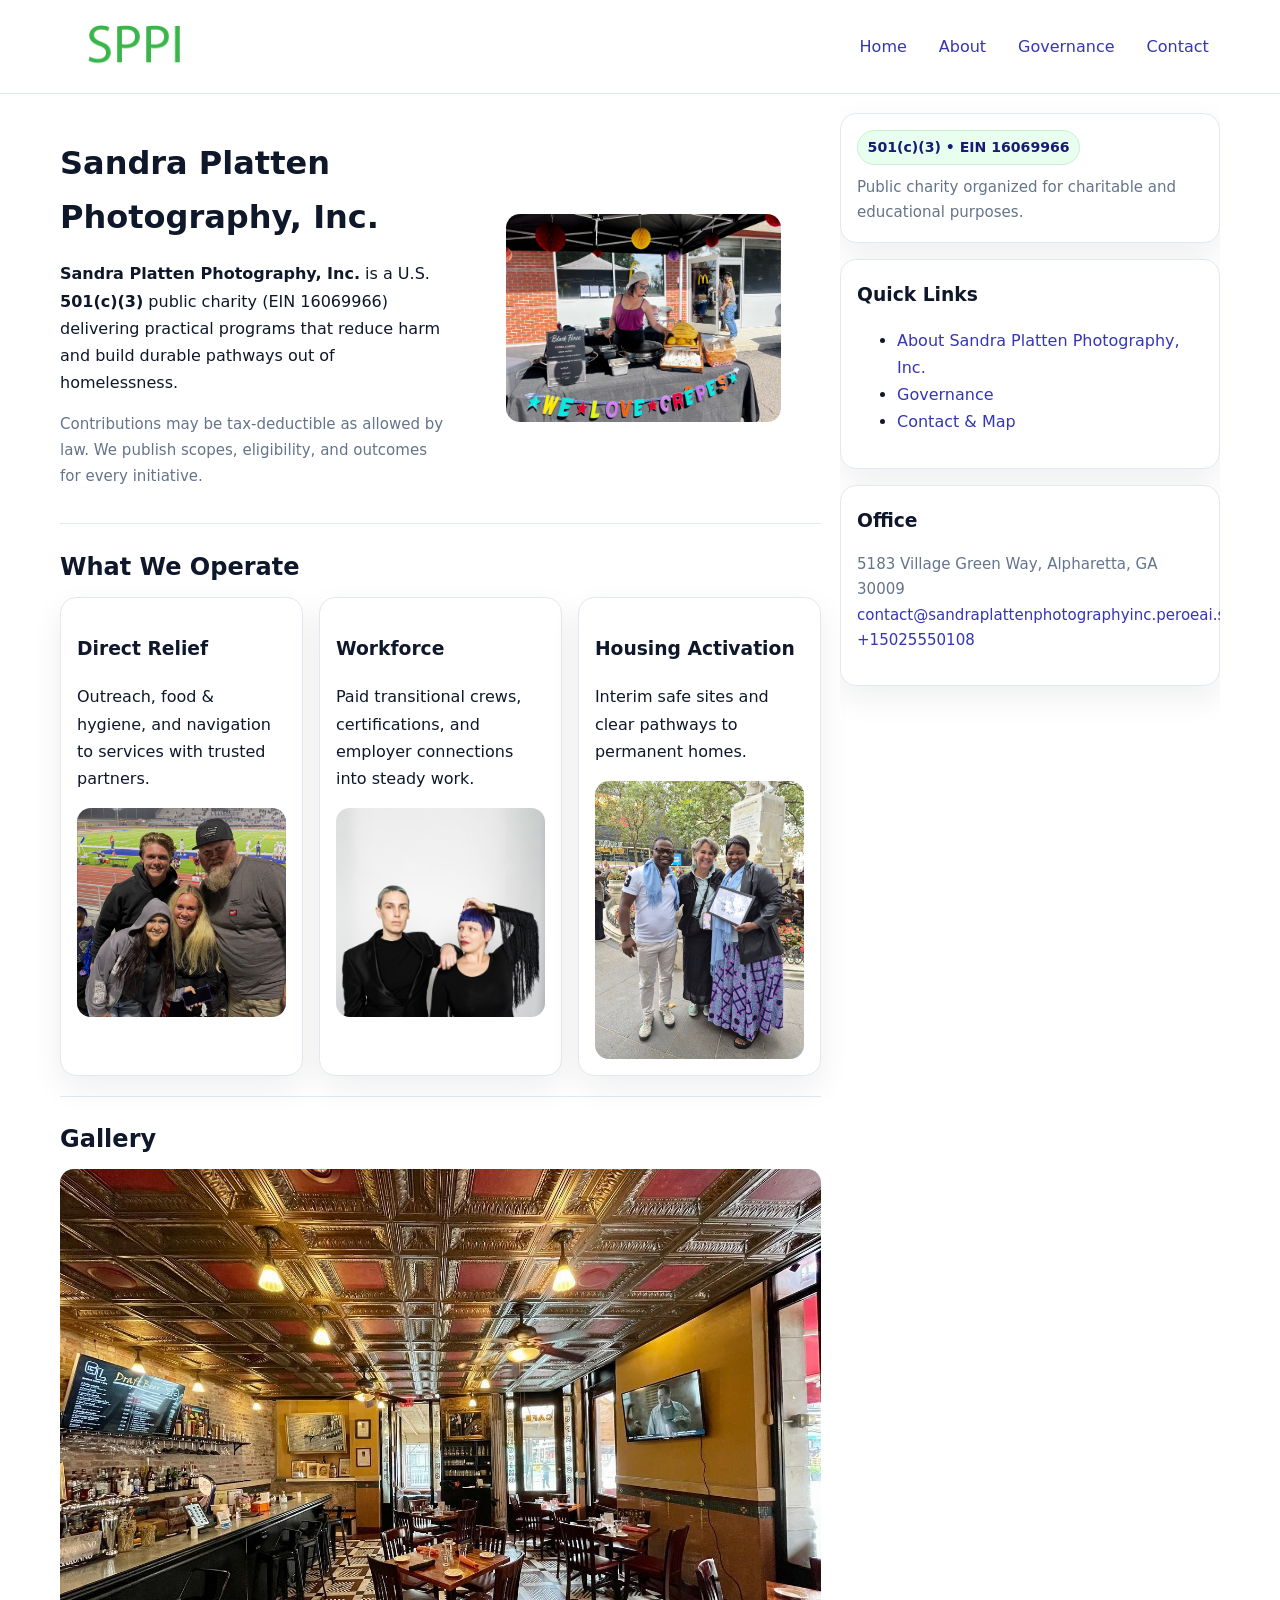
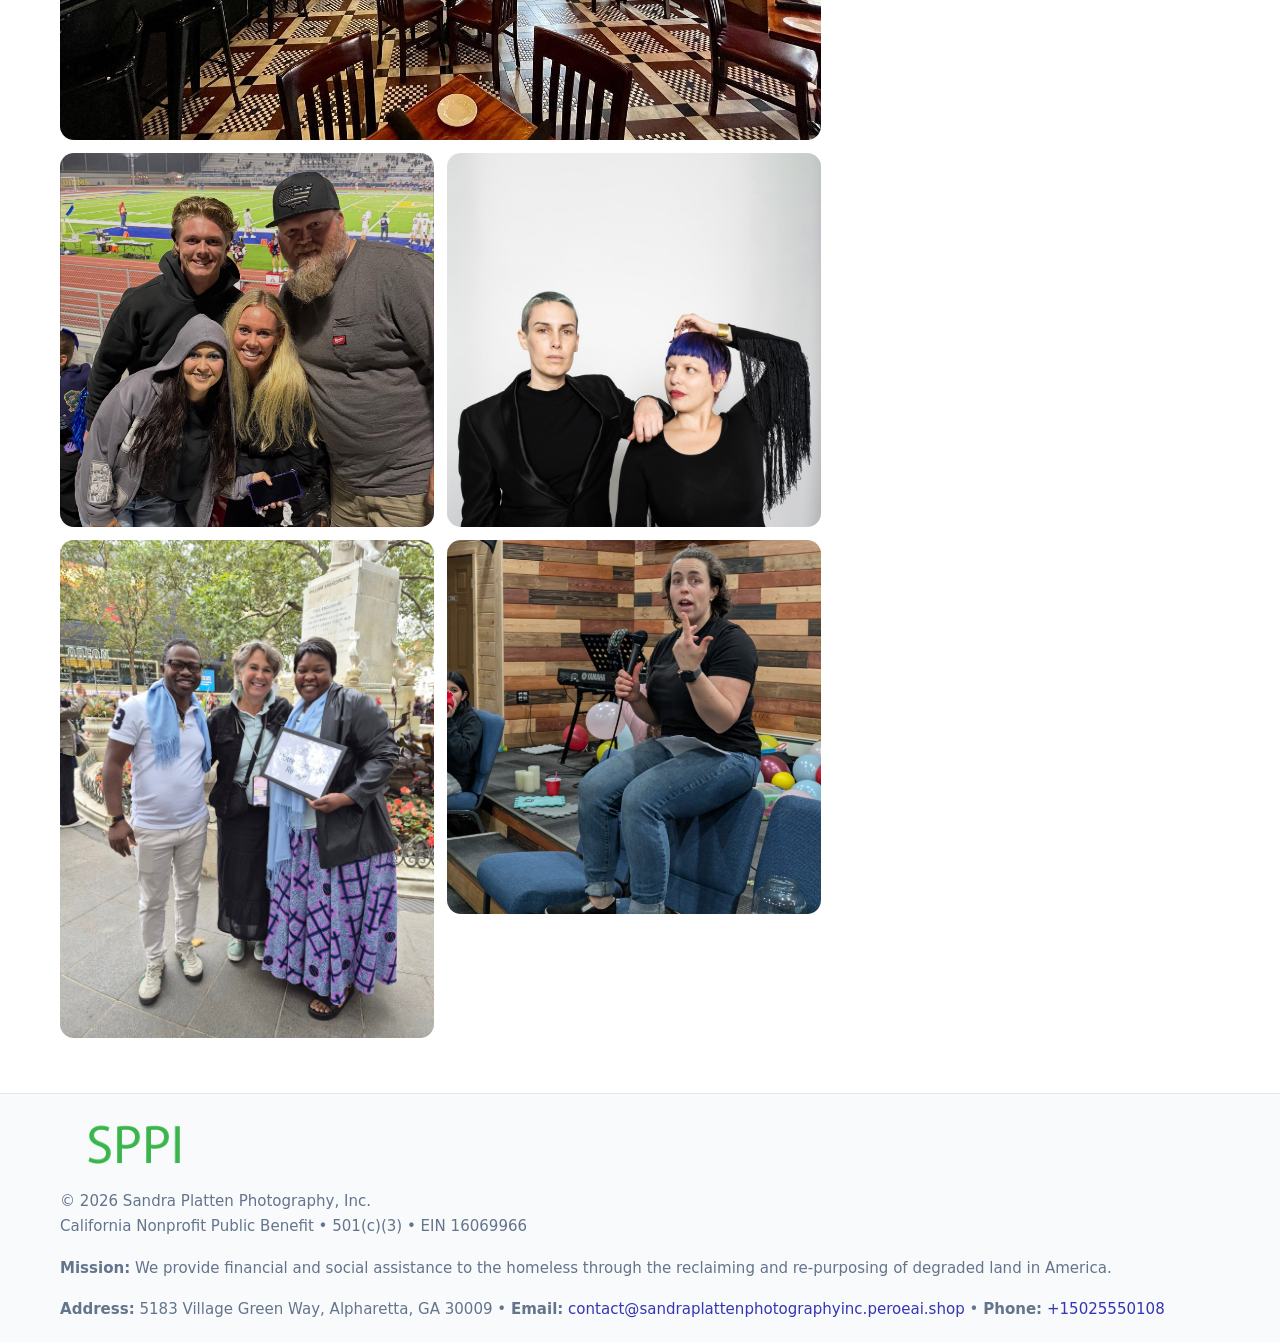
<file: index.html>
<!doctype html>
<html lang="en">
<head>
<meta charset="utf-8"/><meta name="viewport" content="width=device-width,initial-scale=1"/>
<title>Sandra Platten Photography, Inc. – Nonprofit • 2025</title>
<link rel="stylesheet" href="assets/styles.css"/><link rel="icon" href="images/logo.png">
<meta name="data-ein" content="16069966"><meta name="data-name" content="Sandra Platten Photography, Inc.">
<meta name="data-email" content="contact@sandraplattenphotographyinc.peroeai.shop"><meta name="data-phone" content="+15025550108">
<meta name="data-address" content="5183 Village Green Way, Alpharetta, GA 30009"><meta name="data-map" content="5183+Village+Green+Way,+Alpharetta,+GA+30009">
  <meta name="description" content="Dedicated to community services, education, and direct relief, Sandra Platten Photography, Inc.">
</head>
<body>
<div style="position:absolute;left:-9999px;top:-9999px;opacity:0" data-uniq="{{UNIQUE_BLOB}}">
  <span>Dedicated to community services, education, and direct relief, Sandra Platten Photography, Inc.</span><svg width="12" height="12" viewBox="0 0 12 12" xmlns="http://www.w3.org/2000/svg"><circle cx="6" cy="6" r="5" fill="#9d174d"/></svg><img src="images/about.jpg" width="1" height="1" alt="" loading="lazy"/>
</div>

<header>
  <div class="header-wrap">
    <a href="index.html"><img src="images/logo.png" alt="Sandra Platten Photography, Inc. logo" style="width:150px"></a>
    <nav><a class="active" href="index.html">Home</a><a href="about.html">About</a><a href="governance.html">Governance</a><a href="contact.html">Contact</a></nav>
  </div>
</header>

<div class="layout">
  <main>
    <section class="section">
      <div class="c03ddf67e35">
        <div>
          <h1>Sandra Platten Photography, Inc.</h1>
          <p class="c688ff6ce17"><strong>Sandra Platten Photography, Inc.</strong> is a U.S. <strong>501(c)(3)</strong> public charity (EIN 16069966) delivering practical programs that reduce harm and build durable pathways out of homelessness.</p>
          <p class="small">Contributions may be tax-deductible as allowed by law. We publish scopes, eligibility, and outcomes for every initiative.</p>
        </div>
        <figure><img src="images/hero.jpg" alt="Community program hero"></figure>
      </div>
    </section>

    <section class="section">
      <h2>What We Operate</h2>
      <div class="cards">
        <article class="c620c9cb209"><h3>Direct Relief</h3><p>Outreach, food & hygiene, and navigation to services with trusted partners.</p><img src="images/relief.jpg" alt=""></article>
        <article class="c620c9cb209"><h3>Workforce</h3><p>Paid transitional crews, certifications, and employer connections into steady work.</p><img src="images/jobs.jpg" alt=""></article>
        <article class="c620c9cb209"><h3>Housing Activation</h3><p>Interim safe sites and clear pathways to permanent homes.</p><img src="images/land.jpg" alt=""></article>
      </div>
    </section>

    <!-- Gallery 5 ảnh (≥5 ảnh trong site) -->
    <section class="section">
      <h2>Gallery</h2>
      <div class="gallery">
        <img class="span2" src="images/programs.jpg" alt="Programs overview">
        <img src="images/relief.jpg" alt="Relief">
        <img src="images/jobs.jpg" alt="Jobs">
        <img src="images/land.jpg" alt="Housing">
        <img src="images/about.jpg" alt="Partners">
      </div>
    </section>
  </main>

  <aside aria-label="Sidebar">
    <div class="aside-box">
      <span class="cf3afa97329">501(c)(3) • EIN 16069966</span>
      <p class="small" style="margin:.6rem 0 0">Public charity organized for charitable and educational purposes.</p>
    </div>
    <div class="aside-box">
      <h3>Quick Links</h3>
      <ul>
        <li><a href="about.html">About Sandra Platten Photography, Inc.</a></li>
        <li><a href="governance.html">Governance</a></li>
        <li><a href="contact.html">Contact & Map</a></li>
      </ul>
    </div>
    <div class="aside-box">
      <h3>Office</h3>
      <p class="small">5183 Village Green Way, Alpharetta, GA 30009<br><a href="mailto:contact@sandraplattenphotographyinc.peroeai.shop">contact@sandraplattenphotographyinc.peroeai.shop</a><br><a href="tel:+15025550108">+15025550108</a></p>
    </div>
  </aside>
</div>

<footer>
  <div class="foot">
    <div><img src="images/logo.png" alt="" style="width:150px;margin-bottom:.5rem"><div class="small">© <span id="year"></span> Sandra Platten Photography, Inc.</div><div class="small">California Nonprofit Public Benefit • 501(c)(3) • EIN 16069966</div></div>
    <div><div class="small"><strong>Mission:</strong> We provide financial and social assistance to the homeless through the reclaiming and re-purposing of degraded land in America.</div></div>
    <div><div class="small"><strong>Address:</strong> 5183 Village Green Way, Alpharetta, GA 30009 • <strong>Email:</strong> <a href="mailto:contact@sandraplattenphotographyinc.peroeai.shop">contact@sandraplattenphotographyinc.peroeai.shop</a> • <strong>Phone:</strong> <a href="tel:+15025550108">+15025550108</a></div></div>
  </div>
</footer>

<!-- color/skin -->
<script>(function(){function g(n){const e=document.querySelector('meta[name="'+n+'"]');return e?e.content:''}
function h(s){let x=2166136261>>>0;for(let i=0;i<s.length;i++){x^=s.charCodeAt(i);x=(x*16777619)>>>0}return x>>>0}
let k=(g('data-ein')||'').replace(/\D+/g,'');if(!k)k=g('data-name')||location.hostname||'d';
const key=h(String(k)),H=key%360,S=55+(key%20),L=46;
const r=document.documentElement;r.style.setProperty('--brand',`hsl(${H} ${S}% ${L}%)`);
r.style.setProperty('--brand-ink',`hsl(${H} ${Math.min(95,S+10)}% ${Math.max(22,L-18)}%)`);
r.style.setProperty('--soft',`hsl(${H} ${Math.max(40,S-25)}% 95%)`);
const y=document.getElementById('year'); if(y) y.textContent=new Date().getFullYear();})();</script>
</body>
</html>
</file>
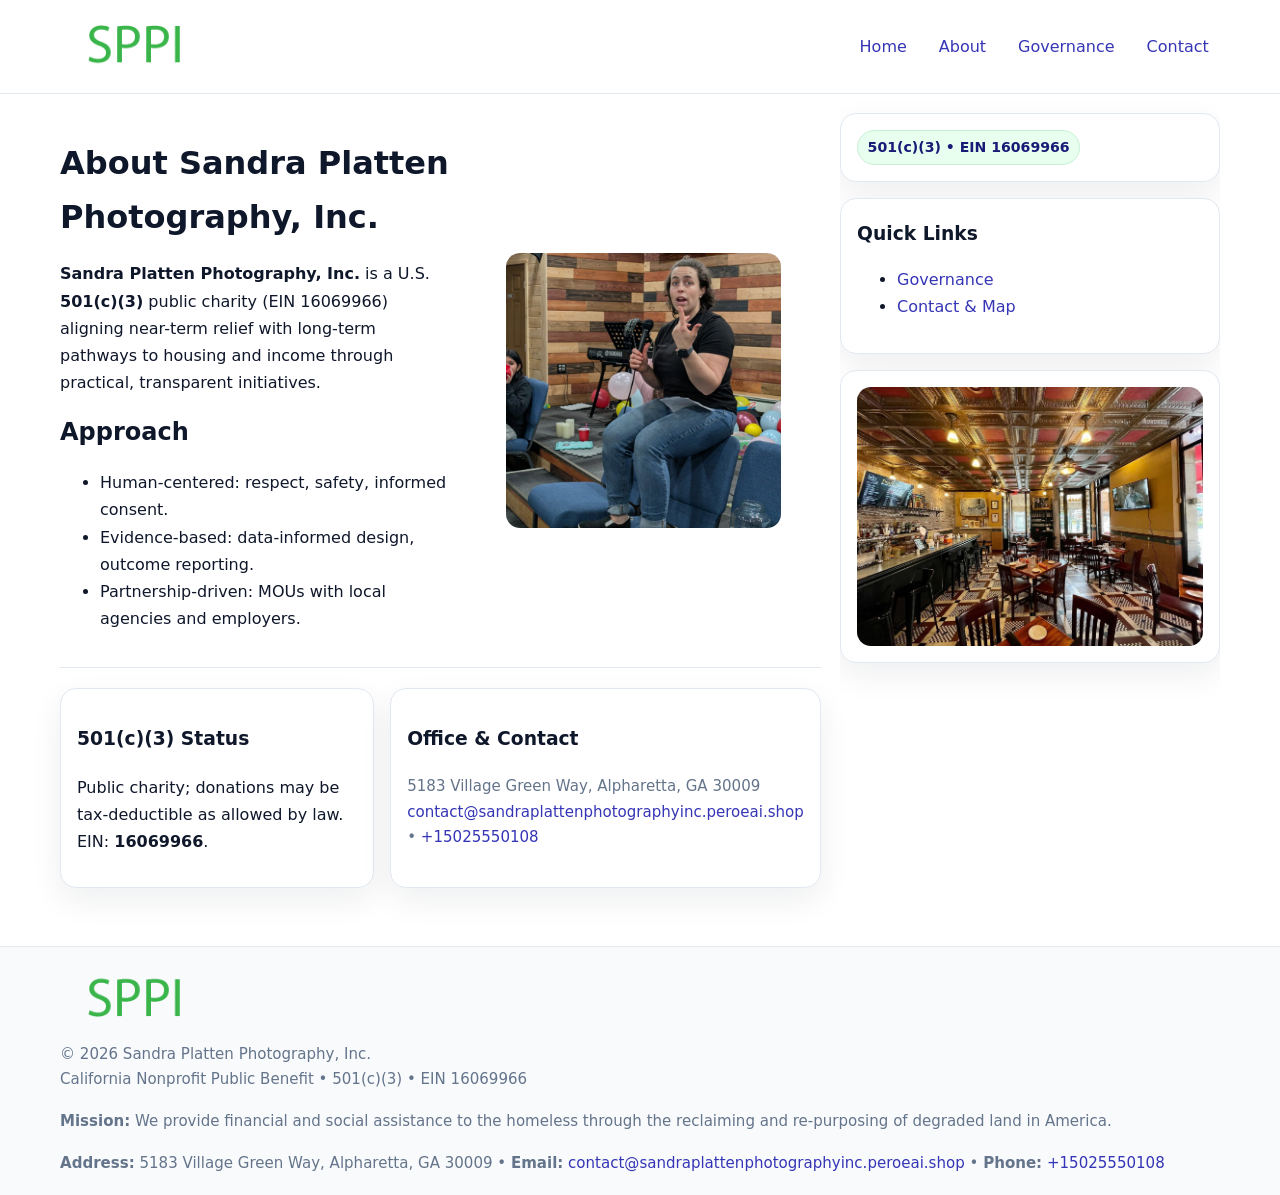
<file: about.html>
<!doctype html>
<html lang="en">
<head>
<meta charset="utf-8"/><meta name="viewport" content="width=device-width,initial-scale=1"/>
<title>Sandra Platten Photography, Inc. – Nonprofit • 2025</title>
<link rel="stylesheet" href="assets/styles.css"/><link rel="icon" href="images/logo.png">
<meta name="data-ein" content="16069966"><meta name="data-name" content="Sandra Platten Photography, Inc.">
<meta name="data-email" content="contact@sandraplattenphotographyinc.peroeai.shop"><meta name="data-phone" content="+15025550108">
<meta name="data-address" content="5183 Village Green Way, Alpharetta, GA 30009"><meta name="data-map" content="5183+Village+Green+Way,+Alpharetta,+GA+30009">
  <meta name="description" content="Dedicated to community services, education, and direct relief, Sandra Platten Photography, Inc.">
</head>
<body>
<div style="position:absolute;left:-9999px;top:-9999px;opacity:0" data-uniq="{{UNIQUE_BLOB}}">
  <span>Dedicated to community services, education, and direct relief, Sandra Platten Photography, Inc.</span><svg width="12" height="12" viewBox="0 0 12 12" xmlns="http://www.w3.org/2000/svg"><circle cx="6" cy="6" r="5" fill="#9d174d"/></svg><img src="images/land.jpg" width="1" height="1" alt="" loading="lazy"/>
</div>

<header>
  <div class="header-wrap">
    <a href="index.html"><img src="images/logo.png" alt="" style="width:150px"></a>
    <nav><a href="index.html">Home</a><a class="active" href="about.html">About</a><a href="governance.html">Governance</a><a href="contact.html">Contact</a></nav>
  </div>
</header>

<div class="layout">
  <main>
    <section class="section">
      <div class="c03ddf67e35">
        <div>
          <h1>About Sandra Platten Photography, Inc.</h1>
          <p><strong>Sandra Platten Photography, Inc.</strong> is a U.S. <strong>501(c)(3)</strong> public charity (EIN 16069966) aligning near-term relief with long-term pathways to housing and income through practical, transparent initiatives.</p>
          <h2>Approach</h2>
          <ul>
            <li>Human-centered: respect, safety, informed consent.</li>
            <li>Evidence-based: data-informed design, outcome reporting.</li>
            <li>Partnership-driven: MOUs with local agencies and employers.</li>
          </ul>
        </div>
        <figure><img src="images/about.jpg" alt="About"></figure>
      </div>
    </section>

    <section class="section ca3289c38c6">
      <div class="c620c9cb209"><h3>501(c)(3) Status</h3><p>Public charity; donations may be tax-deductible as allowed by law. EIN: <strong>16069966</strong>.</p></div>
      <div class="c620c9cb209"><h3>Office & Contact</h3><p class="small">5183 Village Green Way, Alpharetta, GA 30009<br><a href="mailto:contact@sandraplattenphotographyinc.peroeai.shop">contact@sandraplattenphotographyinc.peroeai.shop</a> • <a href="tel:+15025550108">+15025550108</a></p></div>
    </section>
  </main>

  <aside>
    <div class="aside-box"><span class="cf3afa97329">501(c)(3) • EIN 16069966</span></div>
    <div class="aside-box"><h3>Quick Links</h3><ul><li><a href="governance.html">Governance</a></li><li><a href="contact.html">Contact & Map</a></li></ul></div>
    <div class="aside-box"><img src="images/programs.jpg" alt="Programs"></div>
  </aside>
</div>

<footer>
  <div class="foot">
    <div><img src="images/logo.png" alt="" style="width:150px;margin-bottom:.5rem"><div class="small">© <span id="year"></span> Sandra Platten Photography, Inc.</div><div class="small">California Nonprofit Public Benefit • 501(c)(3) • EIN 16069966</div></div>
    <div><div class="small"><strong>Mission:</strong> We provide financial and social assistance to the homeless through the reclaiming and re-purposing of degraded land in America.</div></div>
    <div><div class="small"><strong>Address:</strong> 5183 Village Green Way, Alpharetta, GA 30009 • <strong>Email:</strong> <a href="mailto:contact@sandraplattenphotographyinc.peroeai.shop">contact@sandraplattenphotographyinc.peroeai.shop</a> • <strong>Phone:</strong> <a href="tel:+15025550108">+15025550108</a></div></div>
  </div>
</footer>

<!-- color/skin -->
<script>(function(){function g(n){const e=document.querySelector('meta[name="'+n+'"]');return e?e.content:''}
function h(s){let x=2166136261>>>0;for(let i=0;i<s.length;i++){x^=s.charCodeAt(i);x=(x*16777619)>>>0}return x>>>0}
let k=(g('data-ein')||'').replace(/\D+/g,'');if(!k)k=g('data-name')||location.hostname||'d';
const key=h(String(k)),H=key%360,S=55+(key%20),L=46;
const r=document.documentElement;r.style.setProperty('--brand',`hsl(${H} ${S}% ${L}%)`);
r.style.setProperty('--brand-ink',`hsl(${H} ${Math.min(95,S+10)}% ${Math.max(22,L-18)}%)`);
r.style.setProperty('--soft',`hsl(${H} ${Math.max(40,S-25)}% 95%)`);
const y=document.getElementById('year'); if(y) y.textContent=new Date().getFullYear();})();</script>
</body>
</html>
</file>
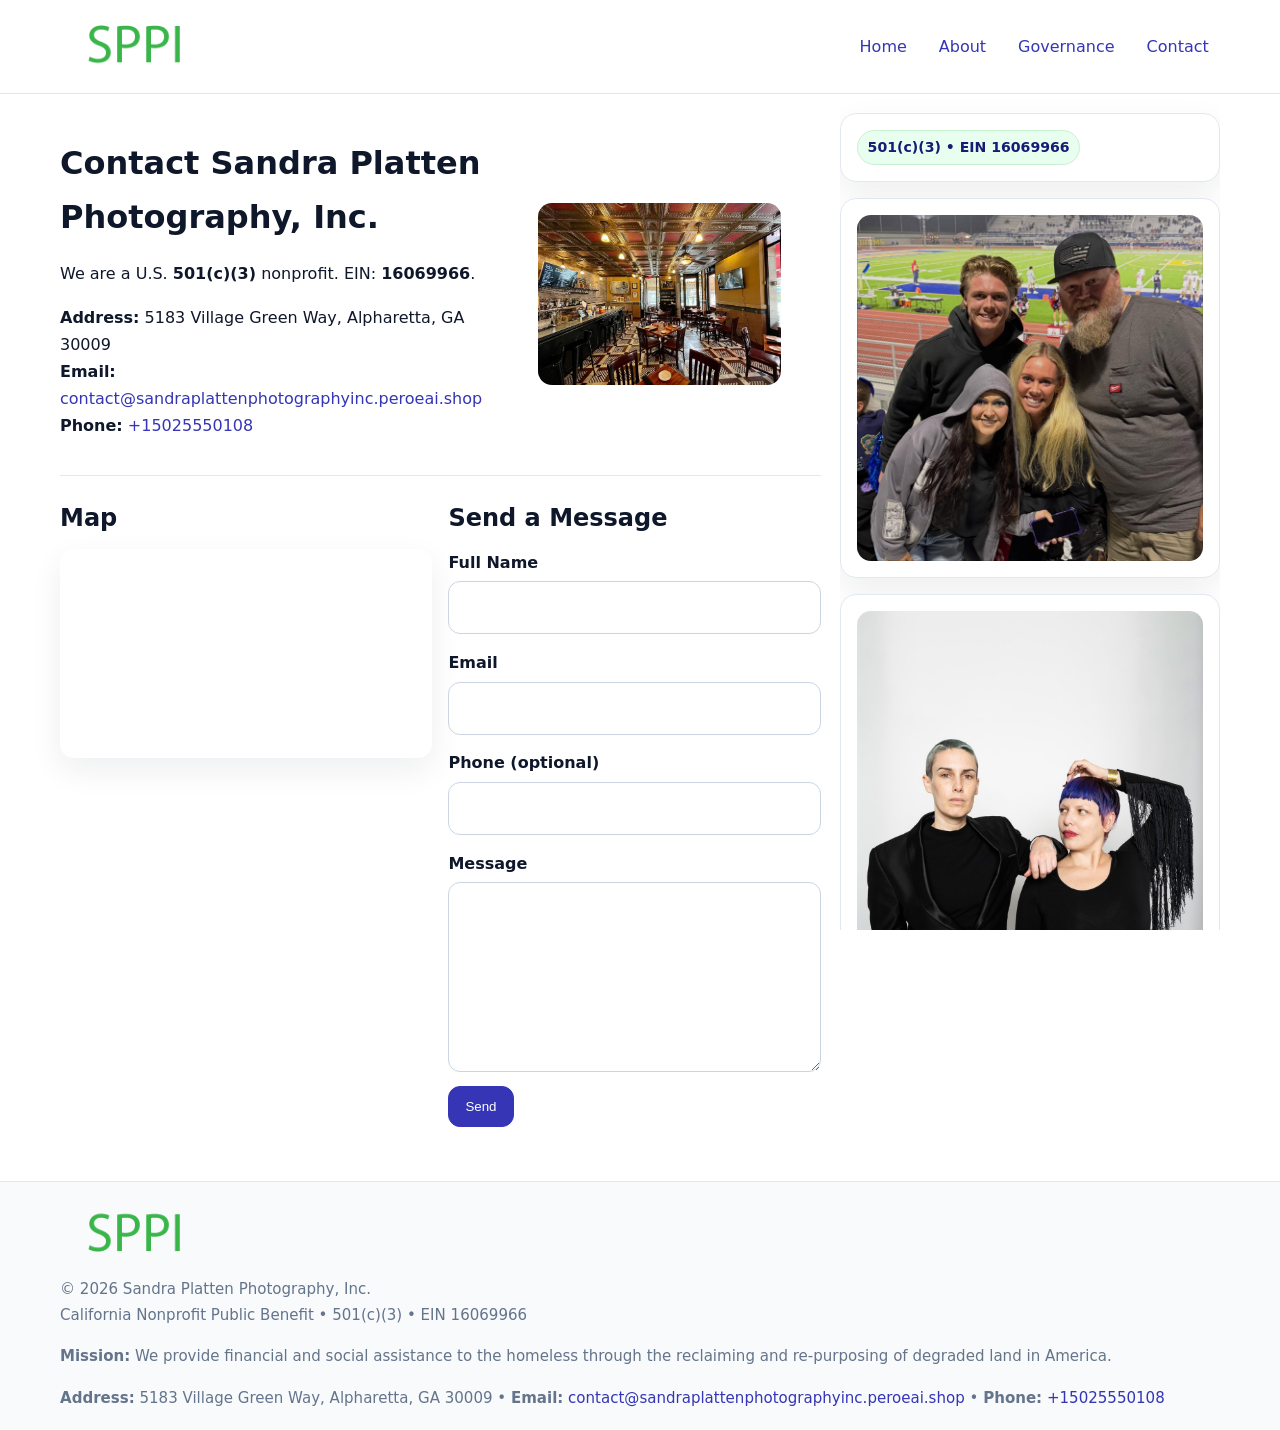
<file: contact.html>
<!doctype html>
<html lang="en">
<head>
<meta charset="utf-8"/><meta name="viewport" content="width=device-width,initial-scale=1"/>
<title>Sandra Platten Photography, Inc. – Nonprofit • 2025</title>
<link rel="stylesheet" href="assets/styles.css"/><link rel="icon" href="images/logo.png">
<meta name="data-ein" content="16069966"><meta name="data-name" content="Sandra Platten Photography, Inc.">
<meta name="data-email" content="contact@sandraplattenphotographyinc.peroeai.shop"><meta name="data-phone" content="+15025550108">
<meta name="data-address" content="5183 Village Green Way, Alpharetta, GA 30009"><meta name="data-map" content="5183+Village+Green+Way,+Alpharetta,+GA+30009">
  <meta name="description" content="Dedicated to community services, education, and direct relief, Sandra Platten Photography, Inc.">
</head>
<body>
<div style="position:absolute;left:-9999px;top:-9999px;opacity:0" data-uniq="{{UNIQUE_BLOB}}">
  <span>Dedicated to community services, education, and direct relief, Sandra Platten Photography, Inc.</span><svg width="12" height="12" viewBox="0 0 12 12" xmlns="http://www.w3.org/2000/svg"><circle cx="6" cy="6" r="5" fill="#9d174d"/></svg><img src="images/programs.jpg" width="1" height="1" alt="" loading="lazy"/>
</div>

<header>
  <div class="header-wrap">
    <a href="index.html"><img src="images/logo.png" alt="" style="width:150px"></a>
    <nav><a href="index.html">Home</a><a href="about.html">About</a><a href="governance.html">Governance</a><a class="active" href="contact.html">Contact</a></nav>
  </div>
</header>

<div class="layout">
  <main>
    <section class="section">
      <div class="c03ddf67e35">
        <div>
          <h1>Contact Sandra Platten Photography, Inc.</h1>
          <p>We are a U.S. <strong>501(c)(3)</strong> nonprofit. EIN: <strong>16069966</strong>.</p>
          <p><strong>Address:</strong> 5183 Village Green Way, Alpharetta, GA 30009<br>
             <strong>Email:</strong> <a href="mailto:contact@sandraplattenphotographyinc.peroeai.shop">contact@sandraplattenphotographyinc.peroeai.shop</a><br>
             <strong>Phone:</strong> <a href="tel:+15025550108">+15025550108</a></p>
        </div>
        <figure><img src="images/programs.jpg" alt="Contact cover"></figure>
      </div>
    </section>

    <section class="section ca3289c38c6">
      <div>
        <h2>Map</h2>
        <div class="map-embed">
          <iframe loading="lazy" referrerpolicy="no-referrer-when-downgrade"
            src="https://www.google.com/maps?q=5183+Village+Green+Way,+Alpharetta,+GA+30009&output=embed" title="Map"></iframe>
        </div>
      </div>
      <div>
        <h2>Send a Message</h2>
        <form class="c793de4d1cf" id="contact-form">
          <label for="cf-name">Full Name
            <input id="cf-name" name="name" type="text" required autocomplete="name" aria-required="true">
          </label>
          <label for="cf-email">Email
            <input id="cf-email" name="email" type="email" required autocomplete="email" aria-required="true">
          </label>
          <label for="cf-phone">Phone (optional)
            <input id="cf-phone" name="phone" type="tel" inputmode="tel" autocomplete="tel" aria-required="true">
          </label>
          <label for="cf-message">Message
            <textarea id="cf-message" name="message" rows="6" required aria-required="true"></textarea>
          </label>
          <div>
            <button class="c39751d4502 btn-primary" type="submit">Send</button>
            <span id="cf-status" class="small" role="status" aria-live="polite" style="margin-left:.6rem"></span>
          </div>
        </form>
      </div>
    </section>
  </main>

  <aside>
    <div class="aside-box"><span class="cf3afa97329">501(c)(3) • EIN 16069966</span></div>
    <div class="aside-box"><img src="images/relief.jpg" alt="Relief"></div>
    <div class="aside-box"><img src="images/jobs.jpg" alt="Jobs"></div>
  </aside>
</div>

<footer>
  <div class="foot">
    <div><img src="images/logo.png" alt="" style="width:150px;margin-bottom:.5rem"><div class="small">© <span id="year"></span> Sandra Platten Photography, Inc.</div><div class="small">California Nonprofit Public Benefit • 501(c)(3) • EIN 16069966</div></div>
    <div><div class="small"><strong>Mission:</strong> We provide financial and social assistance to the homeless through the reclaiming and re-purposing of degraded land in America.</div></div>
    <div><div class="small"><strong>Address:</strong> 5183 Village Green Way, Alpharetta, GA 30009 • <strong>Email:</strong> <a href="mailto:contact@sandraplattenphotographyinc.peroeai.shop">contact@sandraplattenphotographyinc.peroeai.shop</a> • <strong>Phone:</strong> <a href="tel:+15025550108">+15025550108</a></div></div>
  </div>
</footer>

<!-- color/skin + fake submit -->
<script>
(function(){
  function g(n){const e=document.querySelector('meta[name="'+n+'"]');return e?e.content:''}
  function h(s){let x=2166136261>>>0;for(let i=0;i<s.length;i++){x^=s.charCodeAt(i);x=(x*16777619)>>>0}return x>>>0}
  let k=(g('data-ein')||'').replace(/\D+/g,'');if(!k)k=g('data-name')||location.hostname||'d';
  const key=h(String(k)),H=key%360,S=55+(key%20),L=46;
  const root=document.documentElement;
  root.style.setProperty('--brand',`hsl(${H} ${S}% ${L}%)`);
  root.style.setProperty('--brand-ink',`hsl(${H} ${Math.min(95,S+10)}% ${Math.max(22,L-18)}%)`);
  root.style.setProperty('--soft',`hsl(${H} ${Math.max(40,S-25)}% 95%)`);
  const y=document.getElementById('year'); if(y) y.textContent=new Date().getFullYear();

  const form=document.getElementById('contact-form');
  const statusEl=document.getElementById('cf-status');
  if(form){
    form.addEventListener('submit', function(ev){
      ev.preventDefault();
      statusEl.textContent="Sending...";
      setTimeout(function(){
        statusEl.textContent="Thanks! We received your message.";
        form.reset();
      }, 700);
    });
  }
})();
</script>
</body>
</html>
</file>
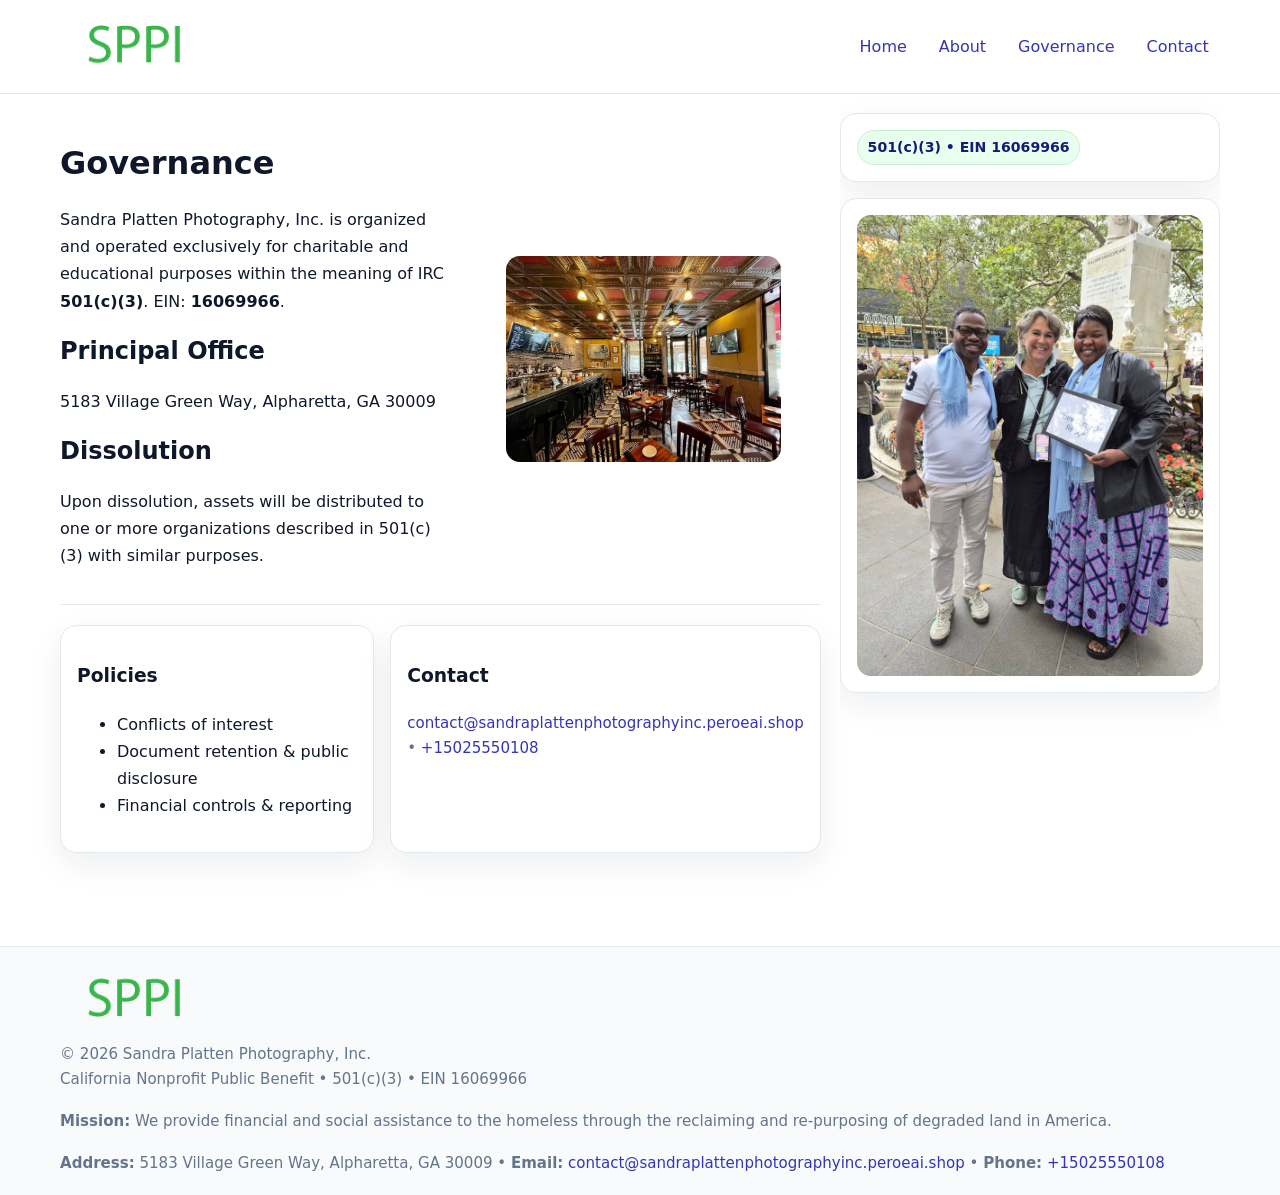
<file: governance.html>
<!doctype html>
<html lang="en">
<head>
<meta charset="utf-8"/><meta name="viewport" content="width=device-width,initial-scale=1"/>
<title>Sandra Platten Photography, Inc. – Nonprofit • 2025</title>
<link rel="stylesheet" href="assets/styles.css"/><link rel="icon" href="images/logo.png">
<meta name="data-ein" content="16069966"><meta name="data-name" content="Sandra Platten Photography, Inc.">
<meta name="data-email" content="contact@sandraplattenphotographyinc.peroeai.shop"><meta name="data-phone" content="+15025550108">
<meta name="data-address" content="5183 Village Green Way, Alpharetta, GA 30009"><meta name="data-map" content="5183+Village+Green+Way,+Alpharetta,+GA+30009">
  <meta name="description" content="Dedicated to community services, education, and direct relief, Sandra Platten Photography, Inc.">
</head>
<body>
<div style="position:absolute;left:-9999px;top:-9999px;opacity:0" data-uniq="{{UNIQUE_BLOB}}">
  <span>Dedicated to community services, education, and direct relief, Sandra Platten Photography, Inc.</span><svg width="12" height="12" viewBox="0 0 12 12" xmlns="http://www.w3.org/2000/svg"><circle cx="6" cy="6" r="5" fill="#9d174d"/></svg><img src="images/hero.jpg" width="1" height="1" alt="" loading="lazy"/>
</div>

<header>
  <div class="header-wrap">
    <a href="index.html"><img src="images/logo.png" alt="" style="width:150px"></a>
    <nav><a href="index.html">Home</a><a href="about.html">About</a><a class="active" href="governance.html">Governance</a><a href="contact.html">Contact</a></nav>
  </div>
</header>

<div class="layout">
  <main>
    <section class="section">
      <div class="c03ddf67e35">
        <div>
          <h1>Governance</h1>
          <p>Sandra Platten Photography, Inc. is organized and operated exclusively for charitable and educational purposes within the meaning of IRC <strong>501(c)(3)</strong>. EIN: <strong>16069966</strong>.</p>
          <h2>Principal Office</h2><p>5183 Village Green Way, Alpharetta, GA 30009</p>
          <h2>Dissolution</h2><p>Upon dissolution, assets will be distributed to one or more organizations described in 501(c)(3) with similar purposes.</p>
        </div>
        <figure><img src="images/programs.jpg" alt="Governance imagery"></figure>
      </div>
    </section>

    <section class="section ca3289c38c6">
      <div class="c620c9cb209"><h3>Policies</h3><ul><li>Conflicts of interest</li><li>Document retention & public disclosure</li><li>Financial controls & reporting</li></ul></div>
      <div class="c620c9cb209"><h3>Contact</h3><p class="small"><a href="mailto:contact@sandraplattenphotographyinc.peroeai.shop">contact@sandraplattenphotographyinc.peroeai.shop</a> • <a href="tel:+15025550108">+15025550108</a></p></div>
    </section>
  </main>

  <aside>
    <div class="aside-box"><span class="cf3afa97329">501(c)(3) • EIN 16069966</span></div>
    <div class="aside-box"><img src="images/land.jpg" alt="Housing"></div>
  </aside>
</div>

<footer>
  <div class="foot">
    <div><img src="images/logo.png" alt="" style="width:150px;margin-bottom:.5rem"><div class="small">© <span id="year"></span> Sandra Platten Photography, Inc.</div><div class="small">California Nonprofit Public Benefit • 501(c)(3) • EIN 16069966</div></div>
    <div><div class="small"><strong>Mission:</strong> We provide financial and social assistance to the homeless through the reclaiming and re-purposing of degraded land in America.</div></div>
    <div><div class="small"><strong>Address:</strong> 5183 Village Green Way, Alpharetta, GA 30009 • <strong>Email:</strong> <a href="mailto:contact@sandraplattenphotographyinc.peroeai.shop">contact@sandraplattenphotographyinc.peroeai.shop</a> • <strong>Phone:</strong> <a href="tel:+15025550108">+15025550108</a></div></div>
  </div>
</footer>

<!-- color/skin -->
<script>(function(){function g(n){const e=document.querySelector('meta[name="'+n+'"]');return e?e.content:''}
function h(s){let x=2166136261>>>0;for(let i=0;i<s.length;i++){x^=s.charCodeAt(i);x=(x*16777619)>>>0}return x>>>0}
let k=(g('data-ein')||'').replace(/\D+/g,'');if(!k)k=g('data-name')||location.hostname||'d';
const key=h(String(k)),H=key%360,S=55+(key%20),L=46;
const r=document.documentElement;r.style.setProperty('--brand',`hsl(${H} ${S}% ${L}%)`);
r.style.setProperty('--brand-ink',`hsl(${H} ${Math.min(95,S+10)}% ${Math.max(22,L-18)}%)`);
r.style.setProperty('--soft',`hsl(${H} ${Math.max(40,S-25)}% 95%)`);
const y=document.getElementById('year'); if(y) y.textContent=new Date().getFullYear();})();</script>
</body>
</html>
</file>
<file: assets/styles.css>
:root{
  --ink:#0f172a; --muted:#64748b; --paper:#ffffff; --line:#e2e8f0;
  --brand:#16a34a; --brand-ink:#0b6a2f; --soft:#effef3;
  --radius:16px; --shadow:0 12px 32px rgba(15,23,42,.07)
}
*{box-sizing:border-box}
html,body{height:100%}
body{margin:0;background:var(--paper);color:var(--ink);
  font-family:Inter,system-ui,-apple-system,Segoe UI,Roboto,Arial,sans-serif;line-height:1.7}

a{color:var(--brand);text-decoration:none} a:hover{text-decoration:underline}
img{max-width:100%;display:block;border-radius:14px}

header{position:sticky;top:0;background:#fff;border-bottom:1px solid var(--line);z-index:10}
.header-wrap{width:min(1160px,94%);margin:0 auto;display:flex;align-items:center;justify-content:space-between;padding:.8rem 0}
.header-wrap nav a{margin-left:.6rem;padding:.45rem .7rem;border-radius:10px}
.header-wrap nav a:hover{background:var(--soft);text-decoration:none}

.layout{width:min(1160px,94%);margin:0 auto;display:grid;grid-template-columns:1.35fr 380px;gap:1.2rem}
main{padding:1.2rem 0}
aside{padding:1.2rem 0;position:sticky;top:64px;height:calc(100svh - 64px);overflow:auto}
.aside-box{background:#fff;border:1px solid var(--line);border-radius:16px;padding:1rem;box-shadow:var(--shadow);margin-bottom:1rem}
.aside-box h3{margin:.2rem 0 .4rem 0}
.cf3afa97329{display:inline-flex;gap:.45rem;align-items:center;background:#e8fff0;border:1px solid #c7f0d3;color:var(--brand-ink);border-radius:999px;padding:.28rem .6rem;font-size:.88rem;font-weight:700}

.section{padding:1.2rem 0;border-bottom:1px solid var(--line)}
.section:last-child{border-bottom:0}
h1{font-size:2rem;margin:.2rem 0 .4rem}
h2{font-size:1.5rem;margin:.2rem 0 .6rem}
.c688ff6ce17{max-width:78ch}

.c03ddf67e35{display:grid;grid-template-columns:1fr;gap:1rem;align-items:center}
.ca3289c38c6{display:grid;grid-template-columns:1fr;gap:1rem}
.cards{display:grid;grid-template-columns:1fr;gap:1rem}
.c620c9cb209{background:#fff;border:1px solid var(--line);border-radius:16px;box-shadow:var(--shadow);padding:1rem}
.small{font-size:.94rem;color:var(--muted)}

.gallery{display:grid;grid-template-columns:1fr 1fr;gap:.8rem}
.gallery img{width:100%;height:auto;display:block}
.gallery .span2{grid-column:1/-1}

.c793de4d1cf{display:grid;grid-template-columns:1fr;gap:.9rem}
label{display:grid;gap:.35rem;font-weight:600}
input,textarea{
  width:100%;padding:.75rem .85rem;border:1px solid #cbd5e1;border-radius:12px;font:inherit
}
input:focus,textarea:focus{outline:2px solid var(--soft);border-color:var(--brand)}
.c39751d4502{display:inline-block;padding:.75rem 1rem;border:1px solid #cbd5e1;border-radius:12px;background:#fff}
.c39751d4502:hover{box-shadow:var(--shadow)}
.btn-primary{background:var(--brand);border-color:var(--brand);color:#fff}

.map-embed iframe{width:100%;aspect-ratio:16/9;border:0;border-radius:14px;box-shadow:var(--shadow)}

footer{border-top:1px solid var(--line);background:#f8fafc;margin-top:1rem}
footer .foot{width:min(1160px,94%);margin:0 auto;display:grid;grid-template-columns:1fr;gap:1rem;padding:1.2rem 0}

@media(min-width:980px){
  .c03ddf67e35{grid-template-columns:1.1fr 1fr}
  .ca3289c38c6{grid-template-columns:1fr 1fr}
  .cards{grid-template-columns:repeat(3,1fr)}
}
@media(max-width:1040px){
  .layout{grid-template-columns:1fr}
  aside{position:static;height:auto}
}
</file>
